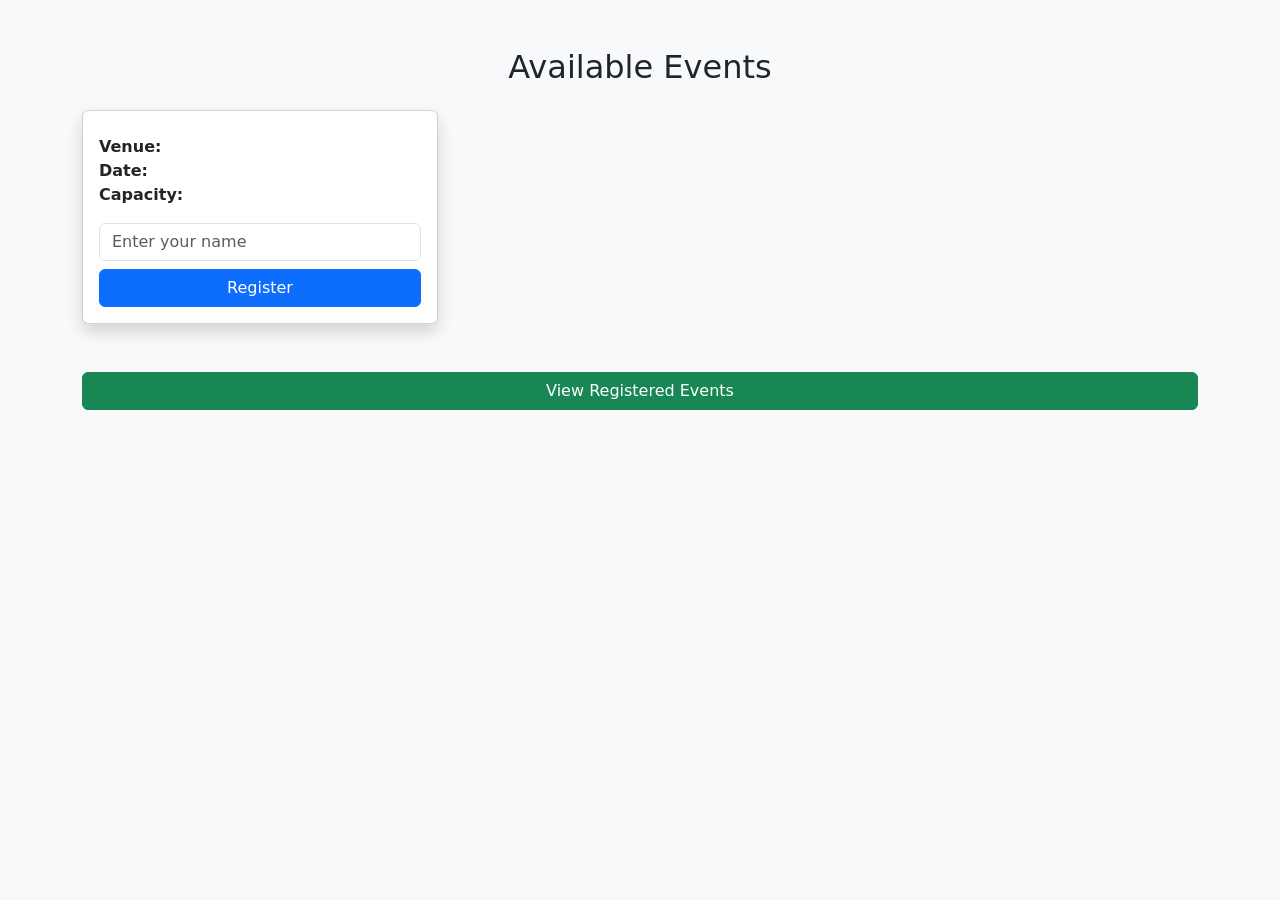
<file: src/main/resources/templates/index.html>
<!DOCTYPE html>
<html xmlns:th="http://www.thymeleaf.org">

<head>

<title>Event Portal</title>

<link href="https://cdn.jsdelivr.net/npm/bootstrap@5.3.3/dist/css/bootstrap.min.css" rel="stylesheet">

</head>

<body class="bg-light">

<div class="container mt-5">

<h2 class="text-center mb-4">Available Events</h2>

<p th:text="${message}" class="text-danger text-center"></p>

<div class="row">

<div class="col-md-4 mb-4" th:each="ev : ${events}">

<div class="card shadow">

<div class="card-body">

<h5 class="card-title" th:text="${ev.title}"></h5>

<p class="card-text">

<b>Venue:</b> <span th:text="${ev.venue}"></span><br>

<b>Date:</b> <span th:text="${ev.eventDate}"></span><br>

<b>Capacity:</b> <span th:text="${ev.capacity}"></span>

</p>

<form action="/register" method="post">

<input type="hidden" name="eventName" th:value="${ev.title}">

<div class="mb-2">
<input type="text" name="name" class="form-control" placeholder="Enter your name" required>
</div>

<button class="btn btn-primary w-100">

Register

</button>

</form>

</div>

</div>

</div>

</div>

<br>

<a href="/events" class="btn btn-success w-100">

View Registered Events

</a>

</div>

</body>
</html>
</file>
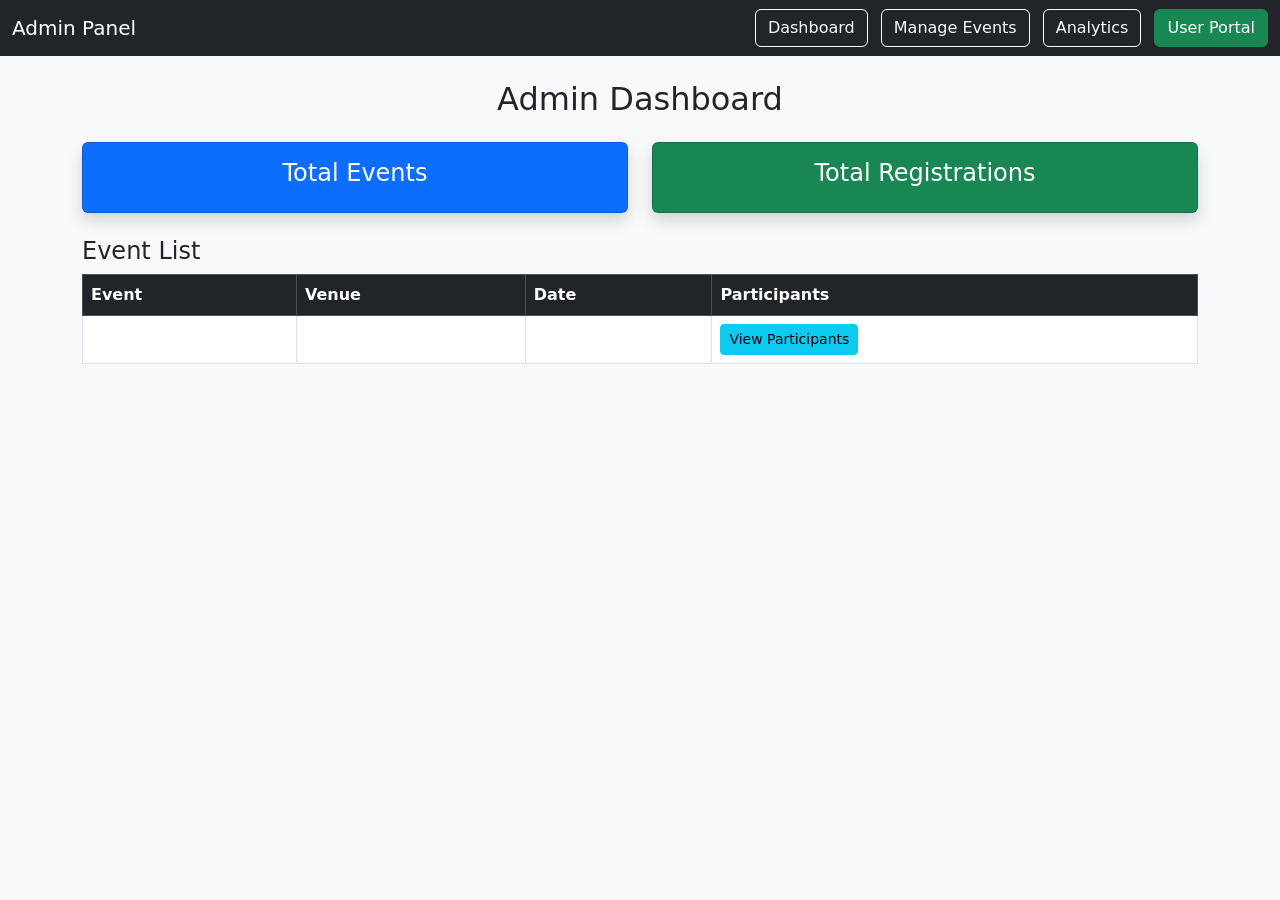
<file: src/main/resources/templates/admin-dashboard.html>
<!DOCTYPE html>
<html xmlns:th="http://www.thymeleaf.org">

<head>

<title>Admin Dashboard</title>

<link href="https://cdn.jsdelivr.net/npm/bootstrap@5.3.3/dist/css/bootstrap.min.css" rel="stylesheet">

</head>

<body class="bg-light">

<!-- Navigation Bar -->

<nav class="navbar navbar-expand-lg navbar-dark bg-dark">

<div class="container-fluid">

<a class="navbar-brand" href="/admin/dashboard">Admin Panel</a>

<div>

<a href="/admin/dashboard" class="btn btn-outline-light me-2">Dashboard</a>

<a href="/admin/events" class="btn btn-outline-light me-2">Manage Events</a>

<a href="/admin/analytics" class="btn btn-outline-light me-2">Analytics</a>

<a href="/" class="btn btn-success">User Portal</a>

</div>

</div>

</nav>

<div class="container mt-4">

<h2 class="text-center mb-4">Admin Dashboard</h2>

<div class="row text-center">

<div class="col-md-6">

<div class="card bg-primary text-white shadow">

<div class="card-body">

<h4>Total Events</h4>

<h2 th:text="${totalEvents}"></h2>

</div>

</div>

</div>

<div class="col-md-6">

<div class="card bg-success text-white shadow">

<div class="card-body">

<h4>Total Registrations</h4>

<h2 th:text="${totalRegistrations}"></h2>

</div>

</div>

</div>

</div>

<br>

<h4>Event List</h4>

<table class="table table-bordered">

<thead class="table-dark">

<tr>

<th>Event</th>
<th>Venue</th>
<th>Date</th>
<th>Participants</th>

</tr>

</thead>

<tbody>

<tr th:each="ev : ${events}">

<td th:text="${ev.title}"></td>

<td th:text="${ev.venue}"></td>

<td th:text="${ev.eventDate}"></td>

<td>

<a th:href="@{/admin/participants/{name}(name=${ev.title})}"
class="btn btn-info btn-sm">

View Participants

</a>

</td>

</tr>

</tbody>

</table>

</div>

</body>
</html>
</file>
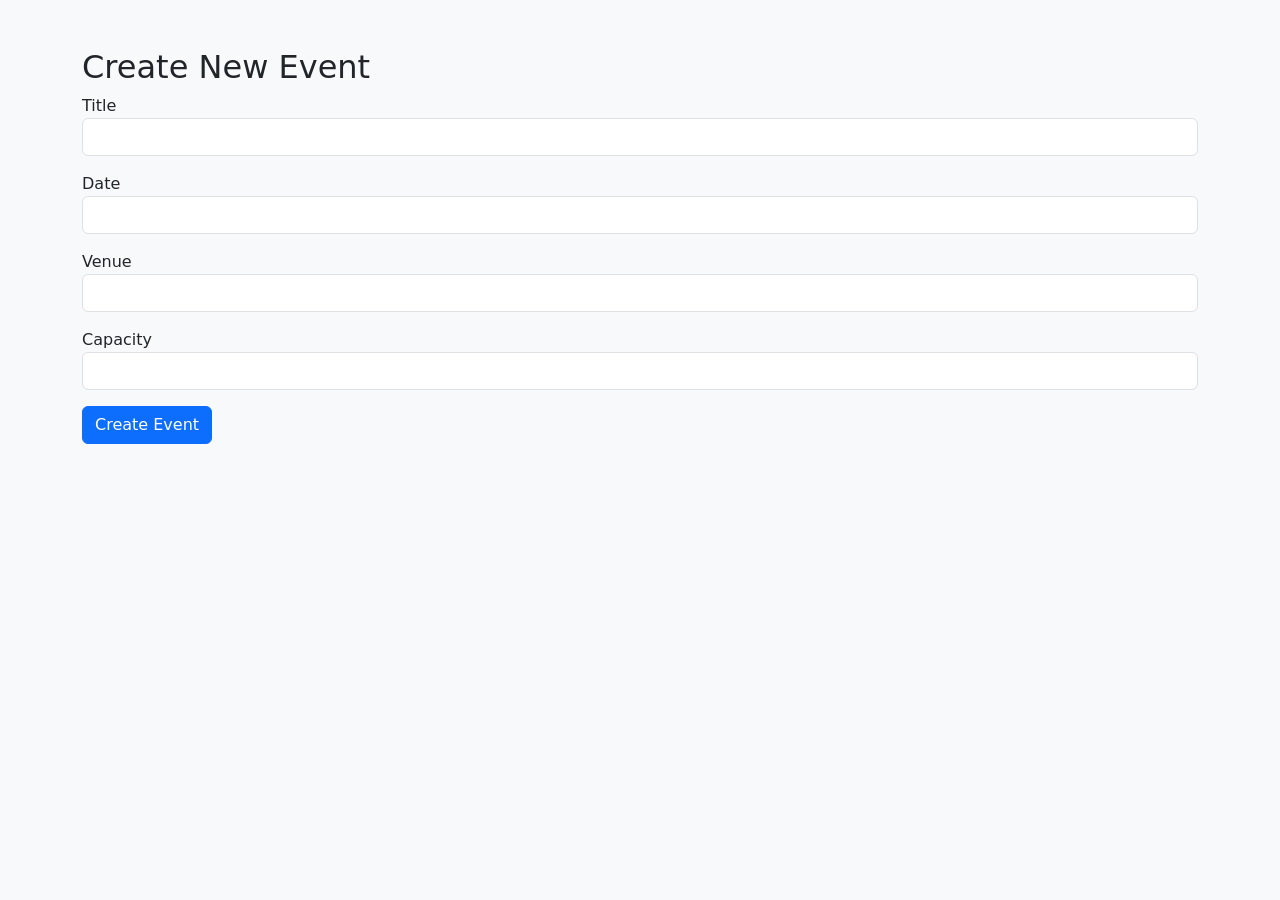
<file: src/main/resources/templates/create-event.html>
<!DOCTYPE html>
<html xmlns:th="http://www.thymeleaf.org">

<head>

<title>Create Event</title>

<link href="https://cdn.jsdelivr.net/npm/bootstrap@5.3.3/dist/css/bootstrap.min.css" rel="stylesheet">

</head>

<body class="bg-light">

<div class="container mt-5">

<h2>Create New Event</h2>

<form action="/admin/save" method="post">

<div class="mb-3">

<label>Title</label>
<input type="text" class="form-control" name="title">

</div>

<div class="mb-3">

<label>Date</label>
<input type="text" class="form-control" name="eventDate">

</div>

<div class="mb-3">

<label>Venue</label>
<input type="text" class="form-control" name="venue">

</div>

<div class="mb-3">

<label>Capacity</label>
<input type="number" class="form-control" name="capacity">

</div>

<button class="btn btn-primary">Create Event</button>

</form>

</div>

</body>

</html>
</file>
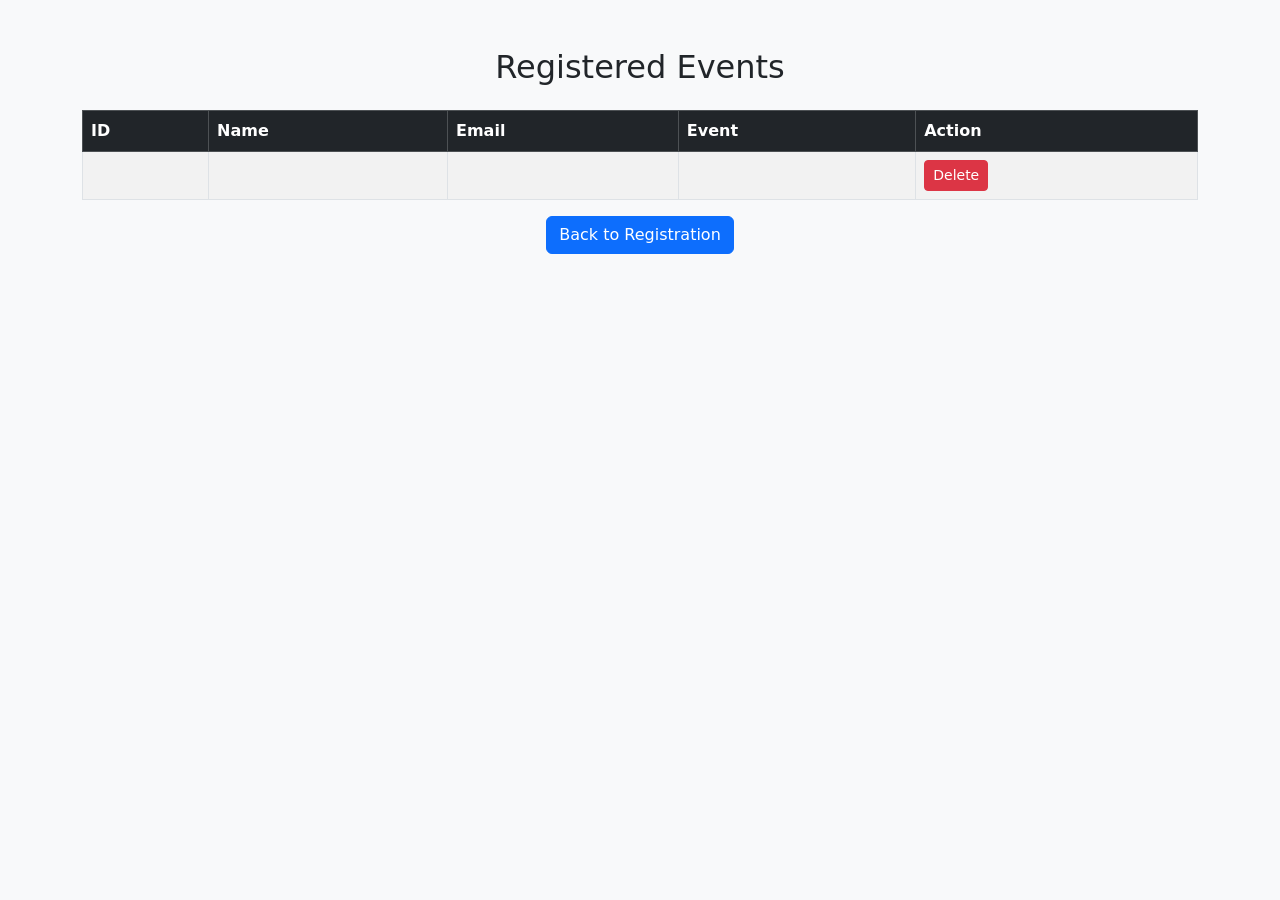
<file: src/main/resources/templates/events.html>
<!DOCTYPE html>
<html xmlns:th="http://www.thymeleaf.org">

<head>
<title>Registered Events</title>

<link href="https://cdn.jsdelivr.net/npm/bootstrap@5.3.3/dist/css/bootstrap.min.css" rel="stylesheet">

</head>

<body class="bg-light">

<div class="container mt-5">

<h2 class="text-center mb-4">Registered Events</h2>

<table class="table table-bordered table-striped table-hover">

<thead class="table-dark">

<tr>
<th>ID</th>
<th>Name</th>
<th>Email</th>
<th>Event</th>
<th>Action</th>
</tr>

</thead>

<tbody>

<tr th:each="event : ${events}">

<td th:text="${event.id}"></td>
<td th:text="${event.name}"></td>
<td th:text="${event.email}"></td>
<td th:text="${event.eventName}"></td>

<td>
<a th:href="@{/delete/{id}(id=${event.id})}" 
class="btn btn-danger btn-sm">
Delete
</a>
</td>

</tr>

</tbody>

</table>

<div class="text-center mt-3">

<a href="/" class="btn btn-primary">
Back to Registration
</a>

</div>

</div>

</body>
</html>
</file>
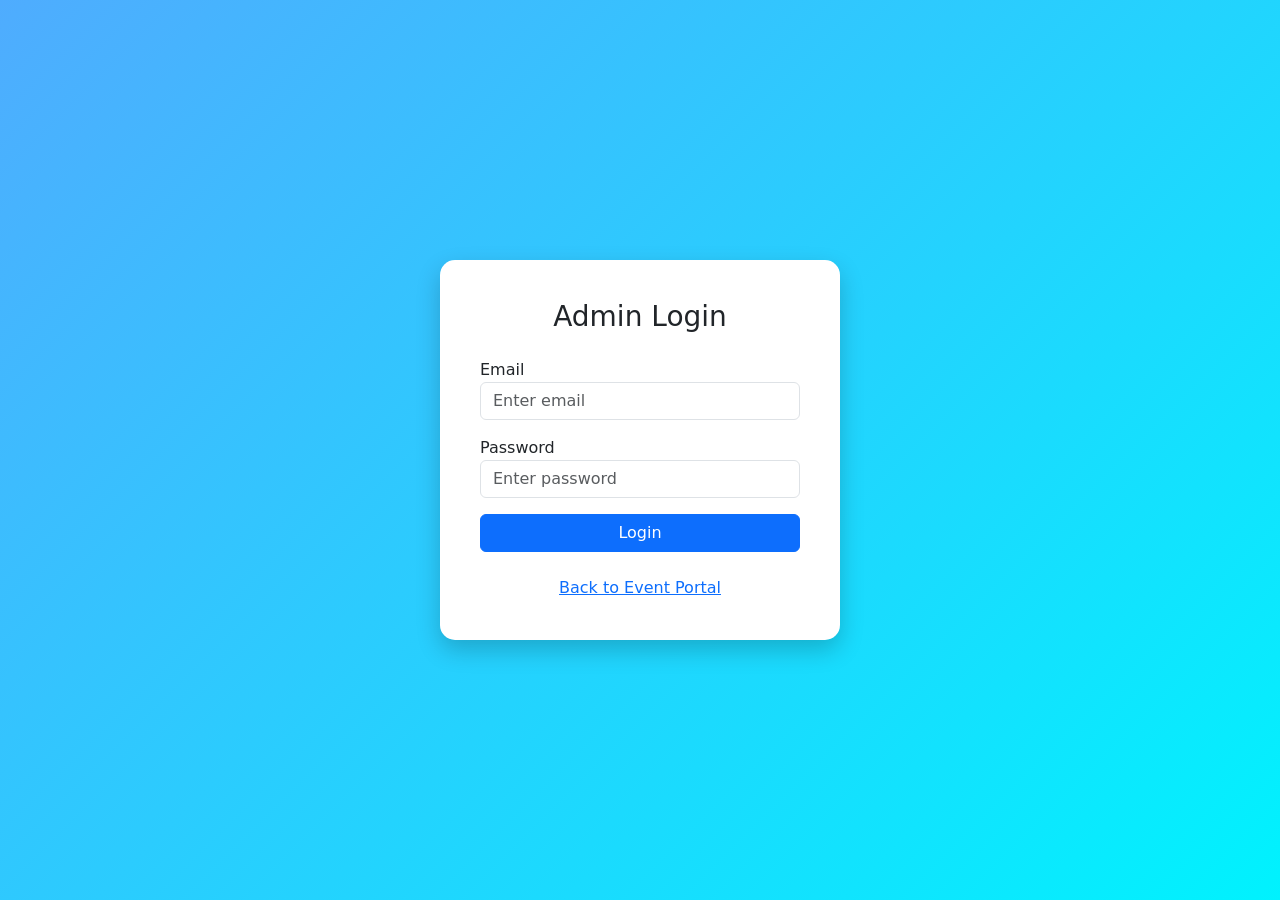
<file: src/main/resources/templates/login.html>
<!DOCTYPE html>
<html xmlns:th="http://www.thymeleaf.org">

<head>

<title>Admin Login</title>

<link href="https://cdn.jsdelivr.net/npm/bootstrap@5.3.3/dist/css/bootstrap.min.css" rel="stylesheet">

<style>

body{
background:linear-gradient(135deg,#4facfe,#00f2fe);
height:100vh;
display:flex;
justify-content:center;
align-items:center;
}

.login-card{
width:400px;
padding:40px;
border-radius:15px;
background:white;
box-shadow:0 10px 25px rgba(0,0,0,0.2);
}

</style>

</head>

<body>

<div class="login-card">

<h3 class="text-center mb-4">Admin Login</h3>

<form method="post" action="/login">

<div class="mb-3">
<label>Email</label>
<input type="text" name="username" class="form-control" placeholder="Enter email">
</div>

<div class="mb-3">
<label>Password</label>
<input type="password" name="password" class="form-control" placeholder="Enter password">
</div>

<button class="btn btn-primary w-100">Login</button>

</form>

<br>

<div class="text-center">
<a href="/">Back to Event Portal</a>
</div>

</div>

</body>
</html>
</file>
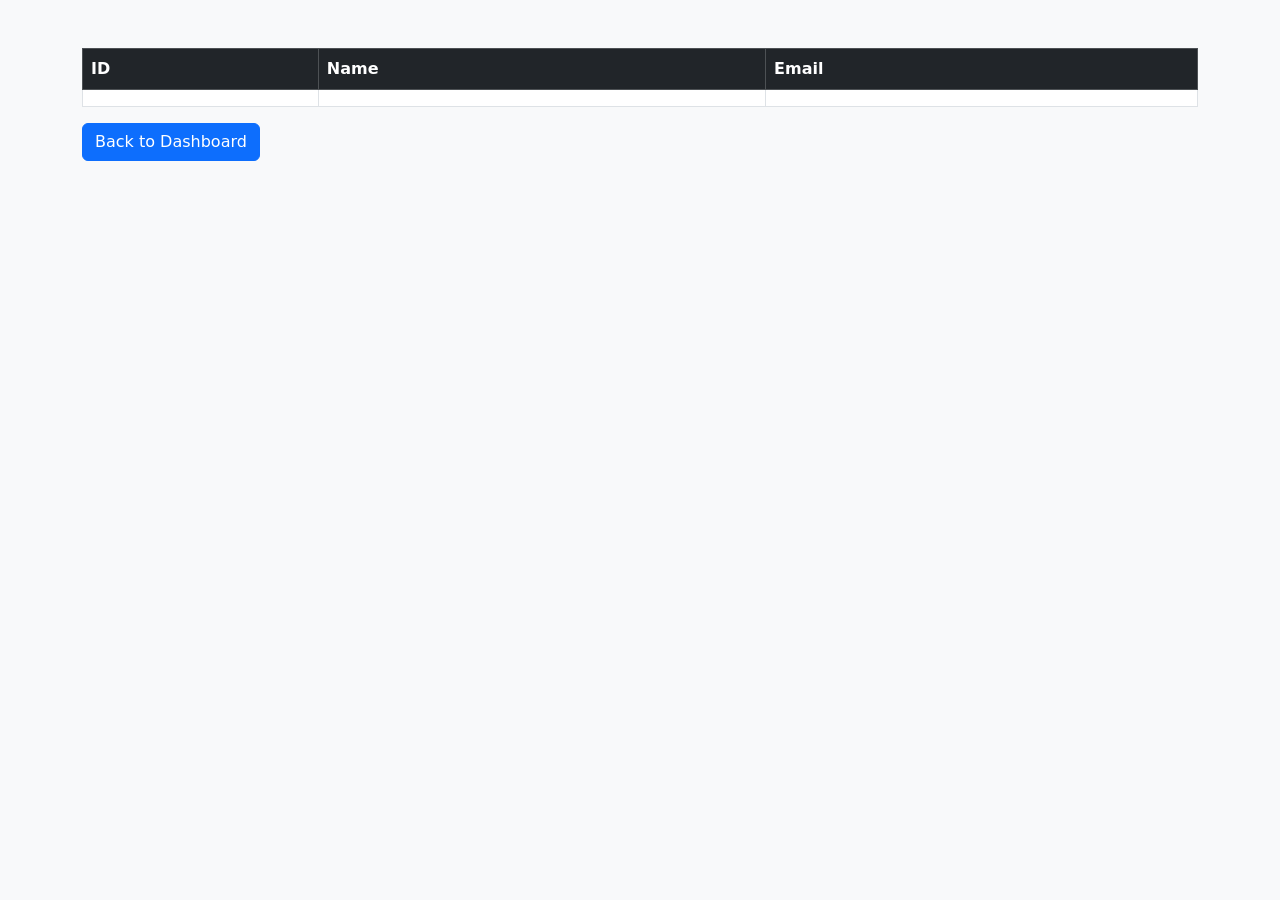
<file: src/main/resources/templates/participants.html>
<!DOCTYPE html>
<html xmlns:th="http://www.thymeleaf.org">

<head>

<title>Participants</title>

<link href="https://cdn.jsdelivr.net/npm/bootstrap@5.3.3/dist/css/bootstrap.min.css" rel="stylesheet">

</head>

<body class="bg-light">

<div class="container mt-5">

<h3 th:text="'Participants for ' + ${eventName}"></h3>

<table class="table table-bordered">

<thead class="table-dark">

<tr>

<th>ID</th>
<th>Name</th>
<th>Email</th>

</tr>

</thead>

<tbody>

<tr th:each="p : ${participants}">

<td th:text="${p.id}"></td>

<td th:text="${p.name}"></td>

<td th:text="${p.email}"></td>

</tr>

</tbody>

</table>

<a href="/admin/dashboard" class="btn btn-primary">

Back to Dashboard

</a>

</div>

</body>

</html>
</file>
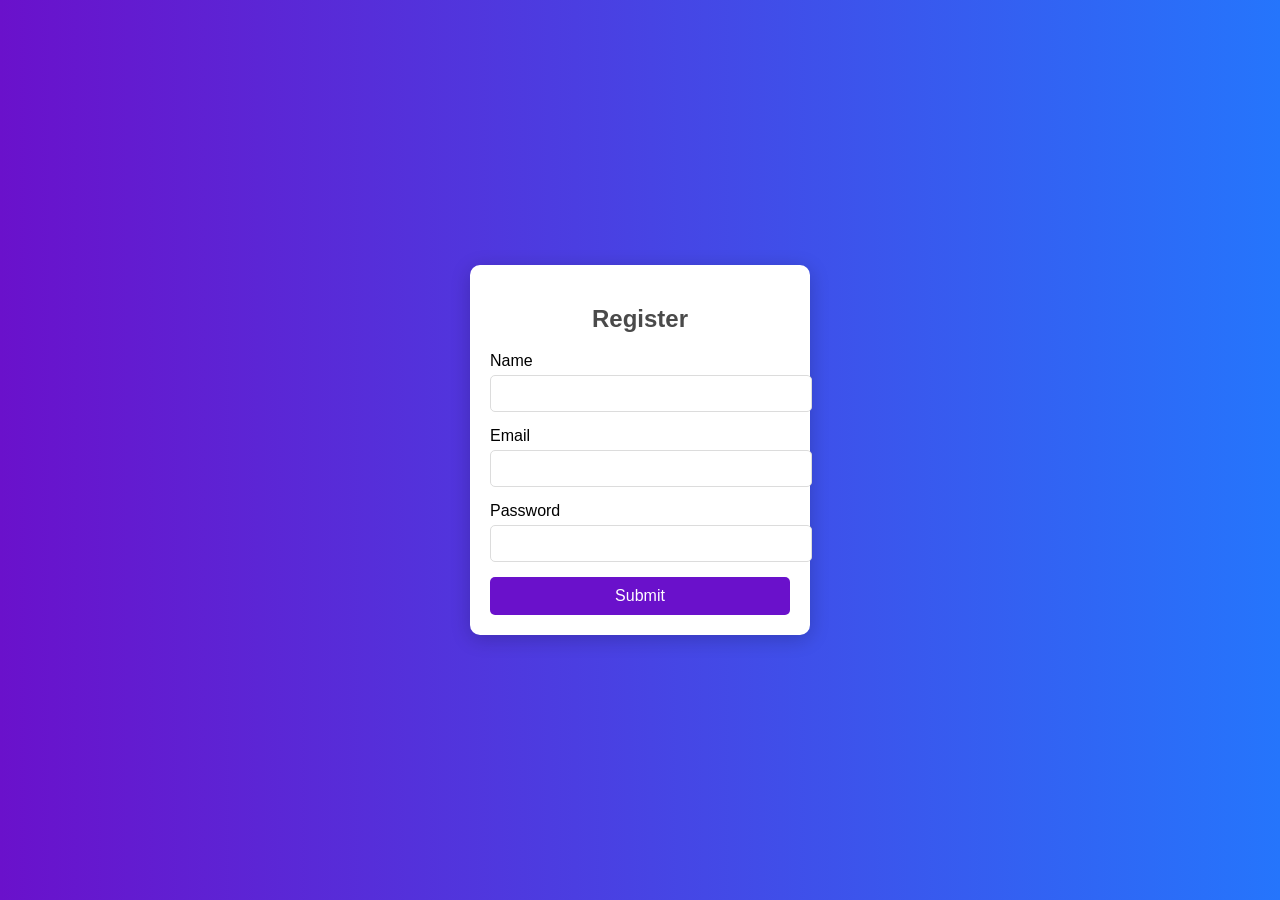
<file: src/main/resources/templates/registration.html>
<!DOCTYPE html>
<html lang="en">
<head>
    <meta charset="UTF-8">
    <meta name="viewport" content="width=device-width, initial-scale=1.0">
    <title>Event Registration</title>
    <style>
        body {
            margin: 0;
            padding: 0;
            font-family: Arial, sans-serif;
            background: linear-gradient(to right, #6a11cb, #2575fc);
            height: 100vh;
            display: flex;
            align-items: center;
            justify-content: center;
        }
        .registration-form {
            background: white;
            border-radius: 10px;
            box-shadow: 0 4px 20px rgba(0, 0, 0, 0.2);
            padding: 20px;
            width: 300px;
            animation: fadeIn 1s;
        }
        h2 {
            text-align: center;
            color: #4a4a4a;
        }
        .form-group {
            margin-bottom: 15px;
        }
        label {
            display: block;
            margin-bottom: 5px;
        }
        input[type="text"], input[type="email"], input[type="password"] {
            width: 100%;
            padding: 10px;
            border: 1px solid #dcdcdc;
            border-radius: 5px;
            transition: border-color 0.3s;
        }
        input[type="text"]:focus, input[type="email"]:focus, input[type="password"]:focus {
            border-color: #6a11cb;
            outline: none;
        }
        button {
            width: 100%;
            padding: 10px;
            background: #6a11cb;
            border: none;
            border-radius: 5px;
            color: white;
            font-size: 16px;
            cursor: pointer;
            transition: background 0.3s;
        }
        button:hover {
            background: #2575fc;
        }
        @keyframes fadeIn {
            from { opacity: 0; }
            to { opacity: 1; }
        }
    </style>
</head>
<body>
    <div class="registration-form">
        <h2>Register</h2>
        <form>
            <div class="form-group">
                <label for="name">Name</label>
                <input type="text" id="name" name="name" required>
            </div>
            <div class="form-group">
                <label for="email">Email</label>
                <input type="email" id="email" name="email" required>
            </div>
            <div class="form-group">
                <label for="password">Password</label>
                <input type="password" id="password" name="password" required>
            </div>
            <button type="submit">Submit</button>
        </form>
    </div>
</body>
</html>
</file>
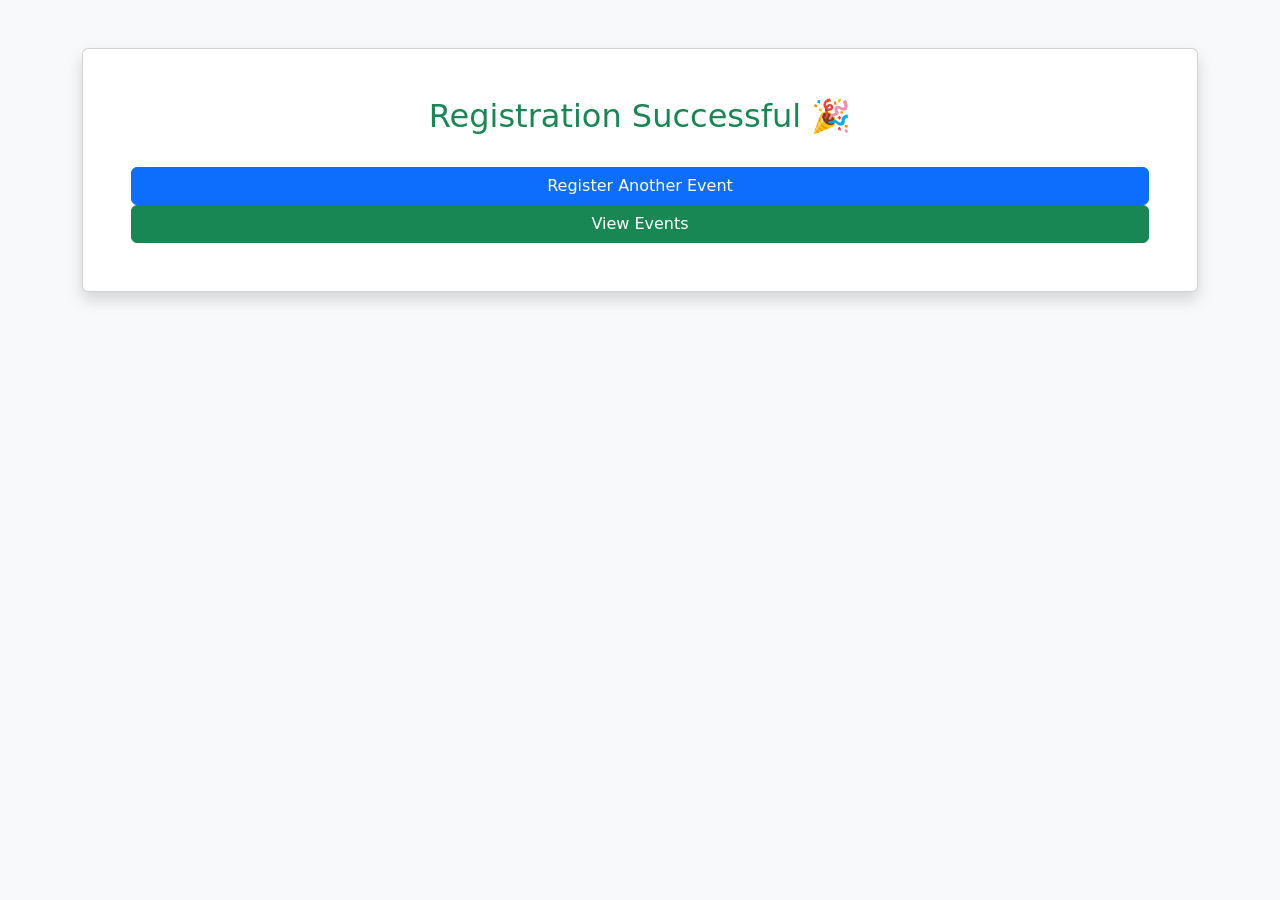
<file: src/main/resources/templates/success.html>
<!DOCTYPE html>
<html xmlns:th="http://www.thymeleaf.org">

<head>

<title>Success</title>

<link href="https://cdn.jsdelivr.net/npm/bootstrap@5.3.3/dist/css/bootstrap.min.css" rel="stylesheet">

</head>

<body class="bg-light">

<div class="container mt-5 text-center">

<div class="card shadow p-5">

<h2 class="text-success">Registration Successful 🎉</h2>

<br>

<a href="/" class="btn btn-primary">Register Another Event</a>

<a href="/events" class="btn btn-success">View Events</a>

</div>

</div>

</body>
</html>
</file>
